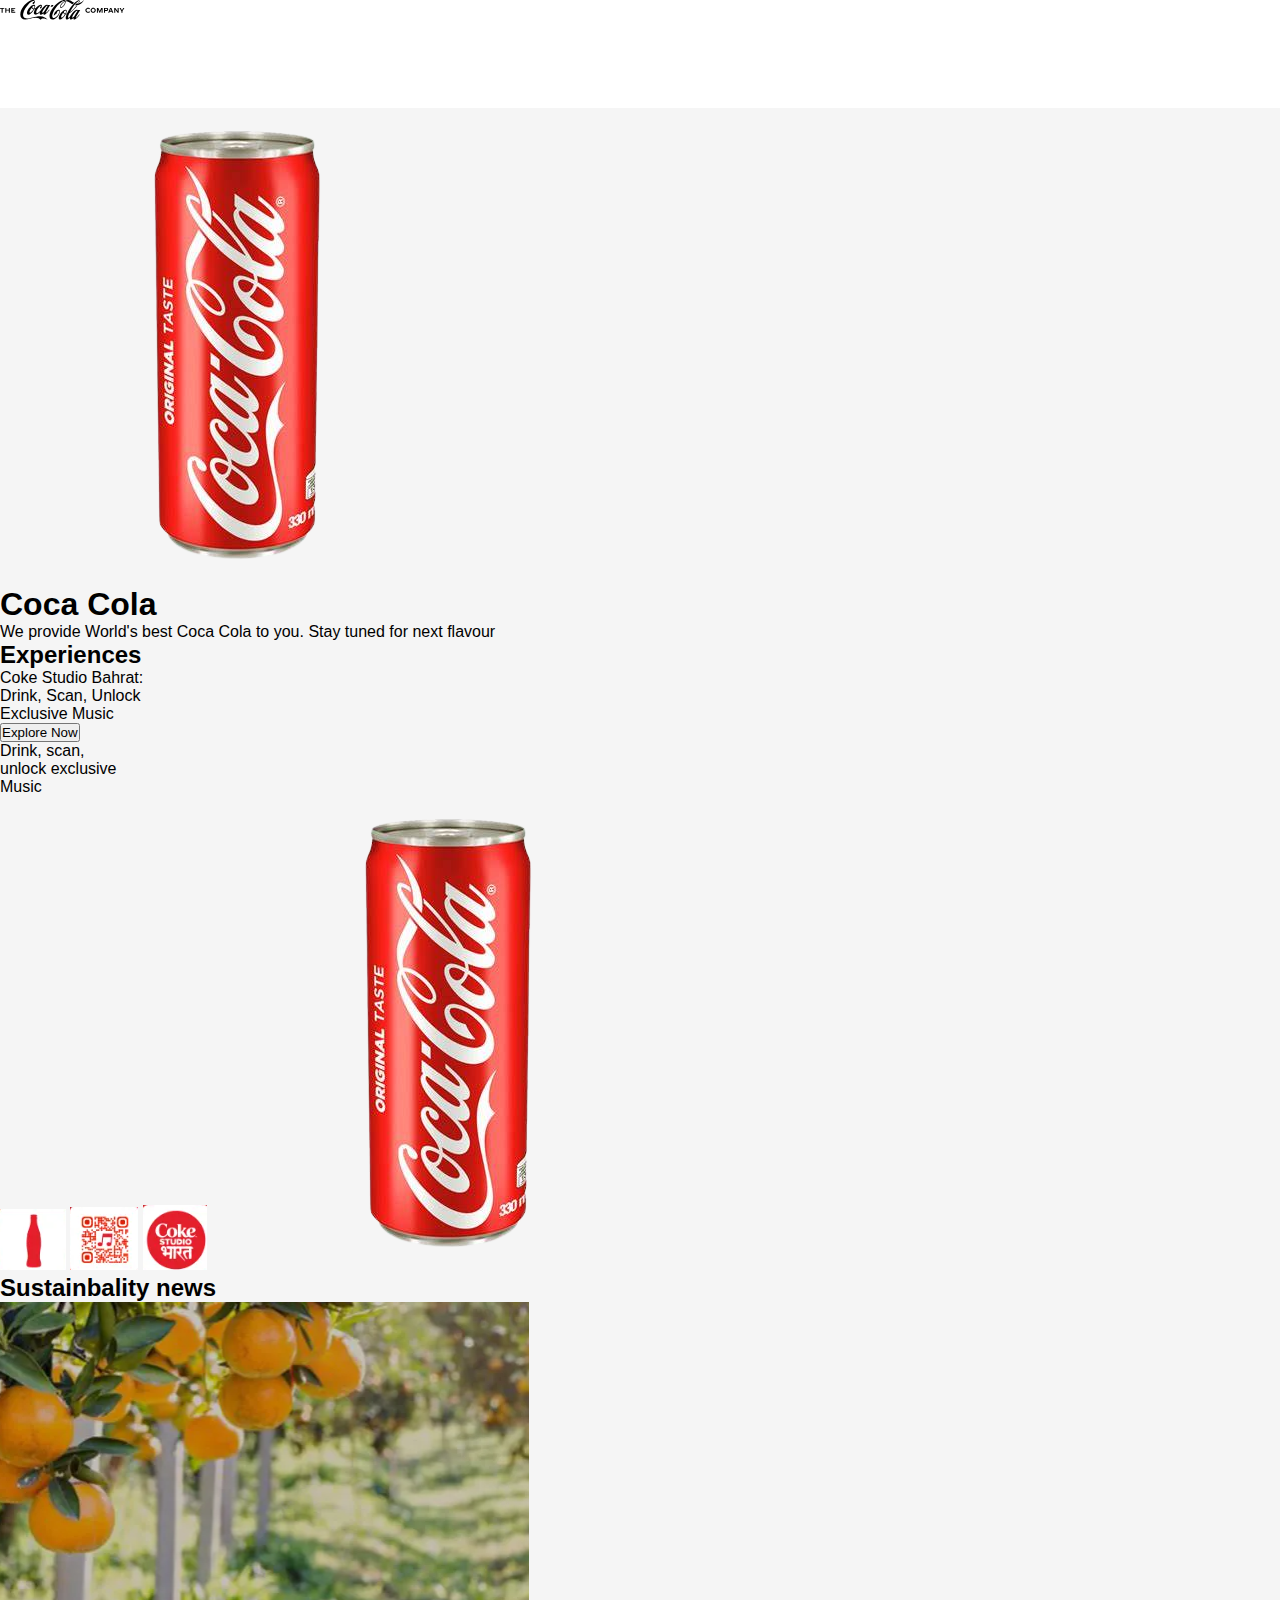
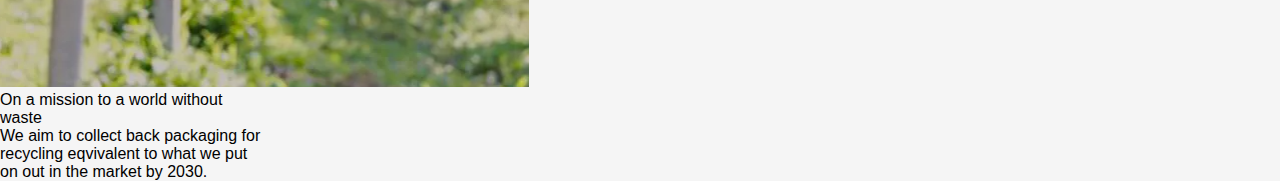
<file: index.html>
<!DOCTYPE html>
<html lang="en">
<head>
    <meta charset="UTF-8">
    <meta http-equiv="X-UA-Compatible" content="IE=edge">
    <meta name="viewport" content="width=device-width, intial-scale=1.0">
    <title>Coca-Cola Company - We provide world's best Coldrink.</title>
    <link rel="stylesheet" href="style.css">
</head>

<body>
    <div class="container">
        <img src="Logo.svg" class="Logo">
        <nav>
            <ul>
                <li><a href="#">Brand</a></li>
                <li><a href="#">Dicover</a></li>
                <li><a href="#">Impact</a></li>
                <li><a href="#">Shop</a></li>
            </ul>
        </nav>
    </div>  
    
    <div class="main">
        <div class="image">
            <img src="CocaCola-img.png" class="coca-cola">
            <div class="para">
                <h1>Coca Cola</h1>
                <p>We provide World's best Coca Cola to you. Stay tuned for next flavour</p>

            </div>
        </div>
    </div>



    <div>
        <h2>Experiences</h2>
        <p class="h2-p">Coke Studio Bahrat: <br>Drink, Scan, Unlock <br>Exclusive Music</p>
        <button class="explore">Explore Now</button>
        <div class="img-1">
            <p>Drink, scan, <br>unlock exclusive <br>Music</p>
            <img src="img-1.png" class="img">
            <img src="img-2.png" class="img">
            <img src="img-3.png" class="img">
            <img src="CocaCola-img.png" class="cock-img">
        </div>
            
    </div>


    <div class="main-3">
        <h2>Sustainbality news</h2>
        <div class="content">
            <div class="conten-1">
                <img src="image-1.png" class="image-1">
                <div class="bg">
                    <p class="head">On a mission to a world without <br> waste </p>
                    <p class="ab">We aim to collect back packaging for<br> recycling eqvivalent to what we put <br>on out in the market by 2030.</p>
                </div>    
            </div>
            <div class="content-2">
    


</body>
</html>
</file>
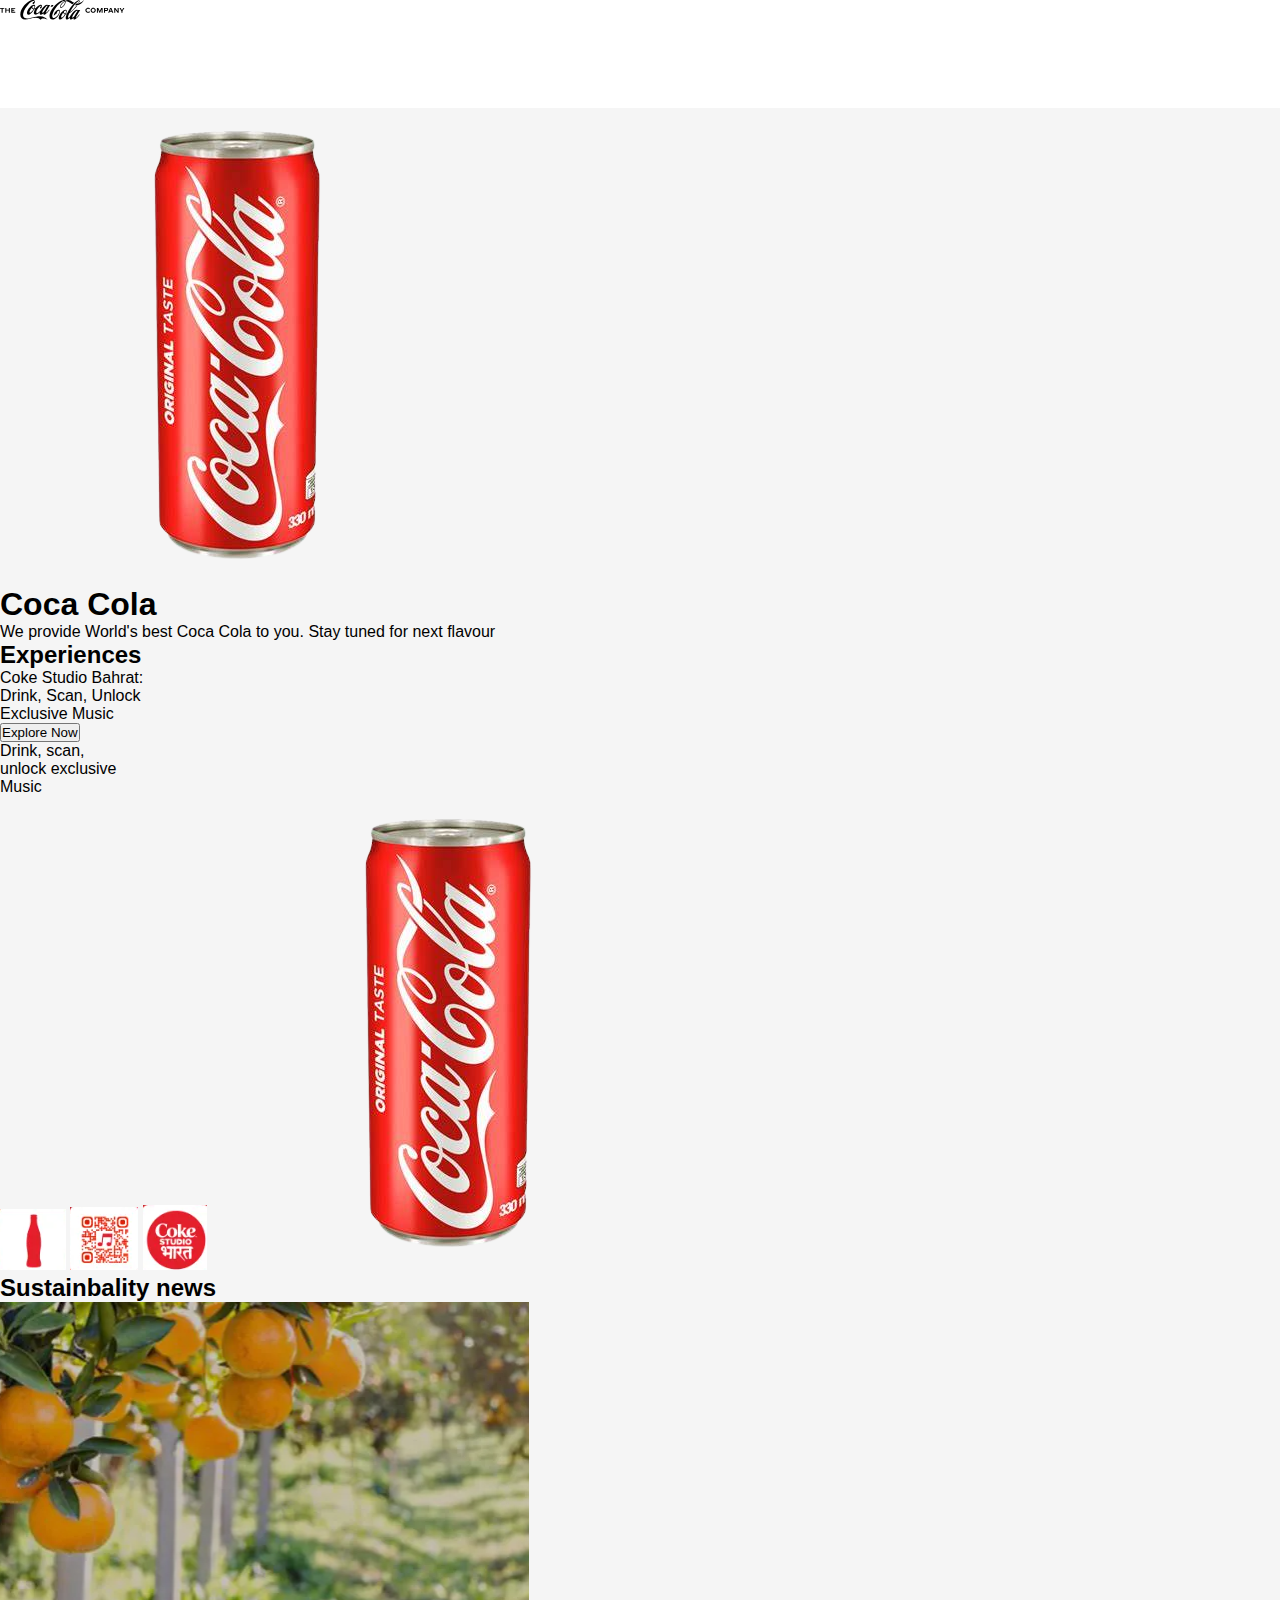
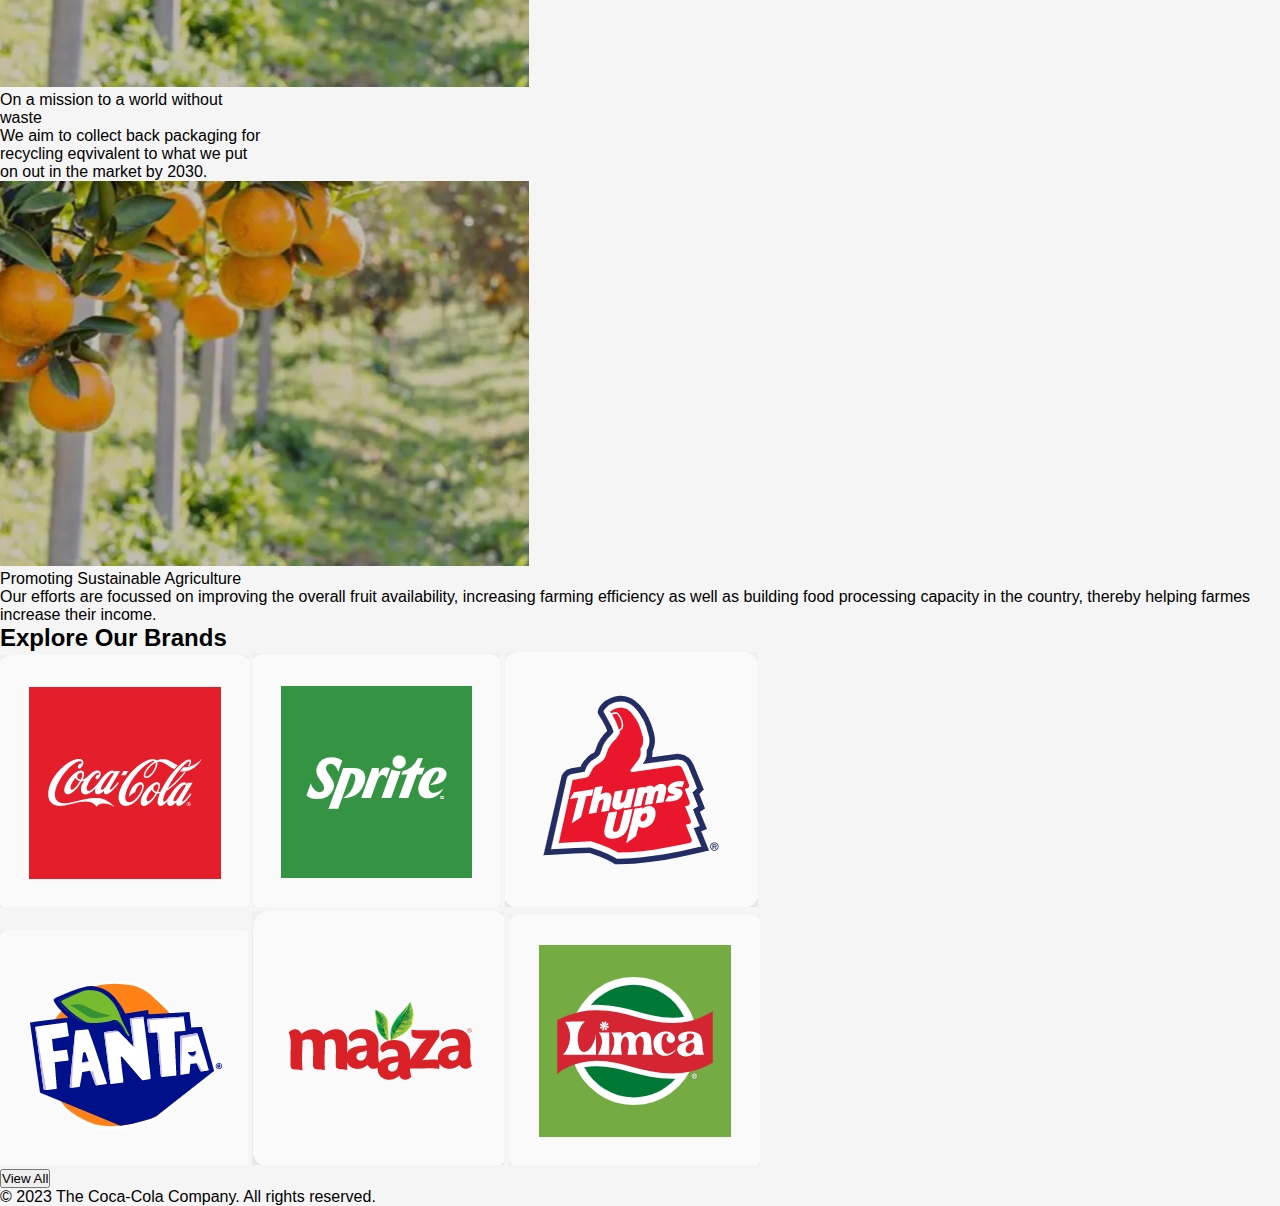
<file: Coca cola.html>
<!DOCTYPE html>
<html lang="en">
<head>
    <meta charset="UTF-8">
    <meta http-equiv="X-UA-Compatible" content="IE=edge">
    <meta name="viewport" content="width=device-width, intial-scale=1.0">
    <title>Coca-Cola Company - We provide world's best Coldrink.</title>
    <link rel="stylesheet" href="style.css">
</head>

<body>
    <div class="container">
        <img src="Logo.svg" class="Logo">
        <nav>
            <ul>
                <li><a href="#">Brand</a></li>
                <li><a href="#">Dicover</a></li>
                <li><a href="#">Impact</a></li>
                <li><a href="#">Shop</a></li>
            </ul>
        </nav>
    </div>  
    
    <div class="main">
        <div class="image">
            <img src="CocaCola-img.png" class="coca-cola">
            <div class="para">
                <h1>Coca Cola</h1>
                <p>We provide World's best Coca Cola to you. Stay tuned for next flavour</p>

            </div>
        </div>
    </div>



    <div>
        <h2>Experiences</h2>
        <p class="h2-p">Coke Studio Bahrat: <br>Drink, Scan, Unlock <br>Exclusive Music</p>
        <button class="explore">Explore Now</button>
        <div class="img-1">
            <p>Drink, scan, <br>unlock exclusive <br>Music</p>
            <img src="img-1.png" class="img">
            <img src="img-2.png" class="img">
            <img src="img-3.png" class="img">
            <img src="CocaCola-img.png" class="cock-img">
        </div>
            
    </div>


    <div class="main-3">
        <h2>Sustainbality news</h2>
        <div class="content">
            <div class="conten-1">
                <img src="image-1.png" class="image-1">
                <div class="bg">
                    <p class="head">On a mission to a world without <br> waste </p>
                    <p class="ab">We aim to collect back packaging for<br> recycling eqvivalent to what we put <br>on out in the market by 2030.</p>
                </div>    
            </div>
            <div class="content-2">
                <img src="image-1.png" class="image-1">
                <div class="bg">
                    <p class="head">Promoting Sustainable Agriculture </p>
                    <p class="ab">Our efforts are focussed on improving the overall fruit availability, increasing farming efficiency as well as building food processing capacity in the country, thereby helping farmes increase their income.</p>
                    
                </div>
            </div>
        </div>
    </div>
    
    
    <div class="main-4"></div>
       <h2>Explore Our Brands</h2>
       <div class="brand-1">
         <img src="brand-1.png" alt="">
         <img src="brand-2.png" alt="">
         <img src="brand-3.png" alt="">
        </div>

       <div class="brand-2">
         <img src="brand-4.png" alt="">
         <img src="brand-5.png" alt="">
         <img src="brand-6.png" alt="">
       </div>
       <div class="view"><button>View All</button></div>    
    </div>    

    <div class="footer">
        <p>&copy; 2023 The Coca-Cola Company. All rights reserved.</p>
    </div>    


</body>
</html>
</file>
<file: style.css>
* {
    margin: 0;
    padding: 0;
    font-family: 'poppins',sans-serif;
}

body {
    background-color: whitesmoke;
}
.container{
    background-color: white;
    height: 12vh;
}
.logo{
    width: 150px;
    margin: 30px 60px;
}
nav ul {
    margin: -80px 20%;
}
nav ul li {
    display: inline-block;
    margin: 20px;
}
nav ul li a{
    text-decoration: none;
    font-size: 20px;
    color: black;

}
</file>
